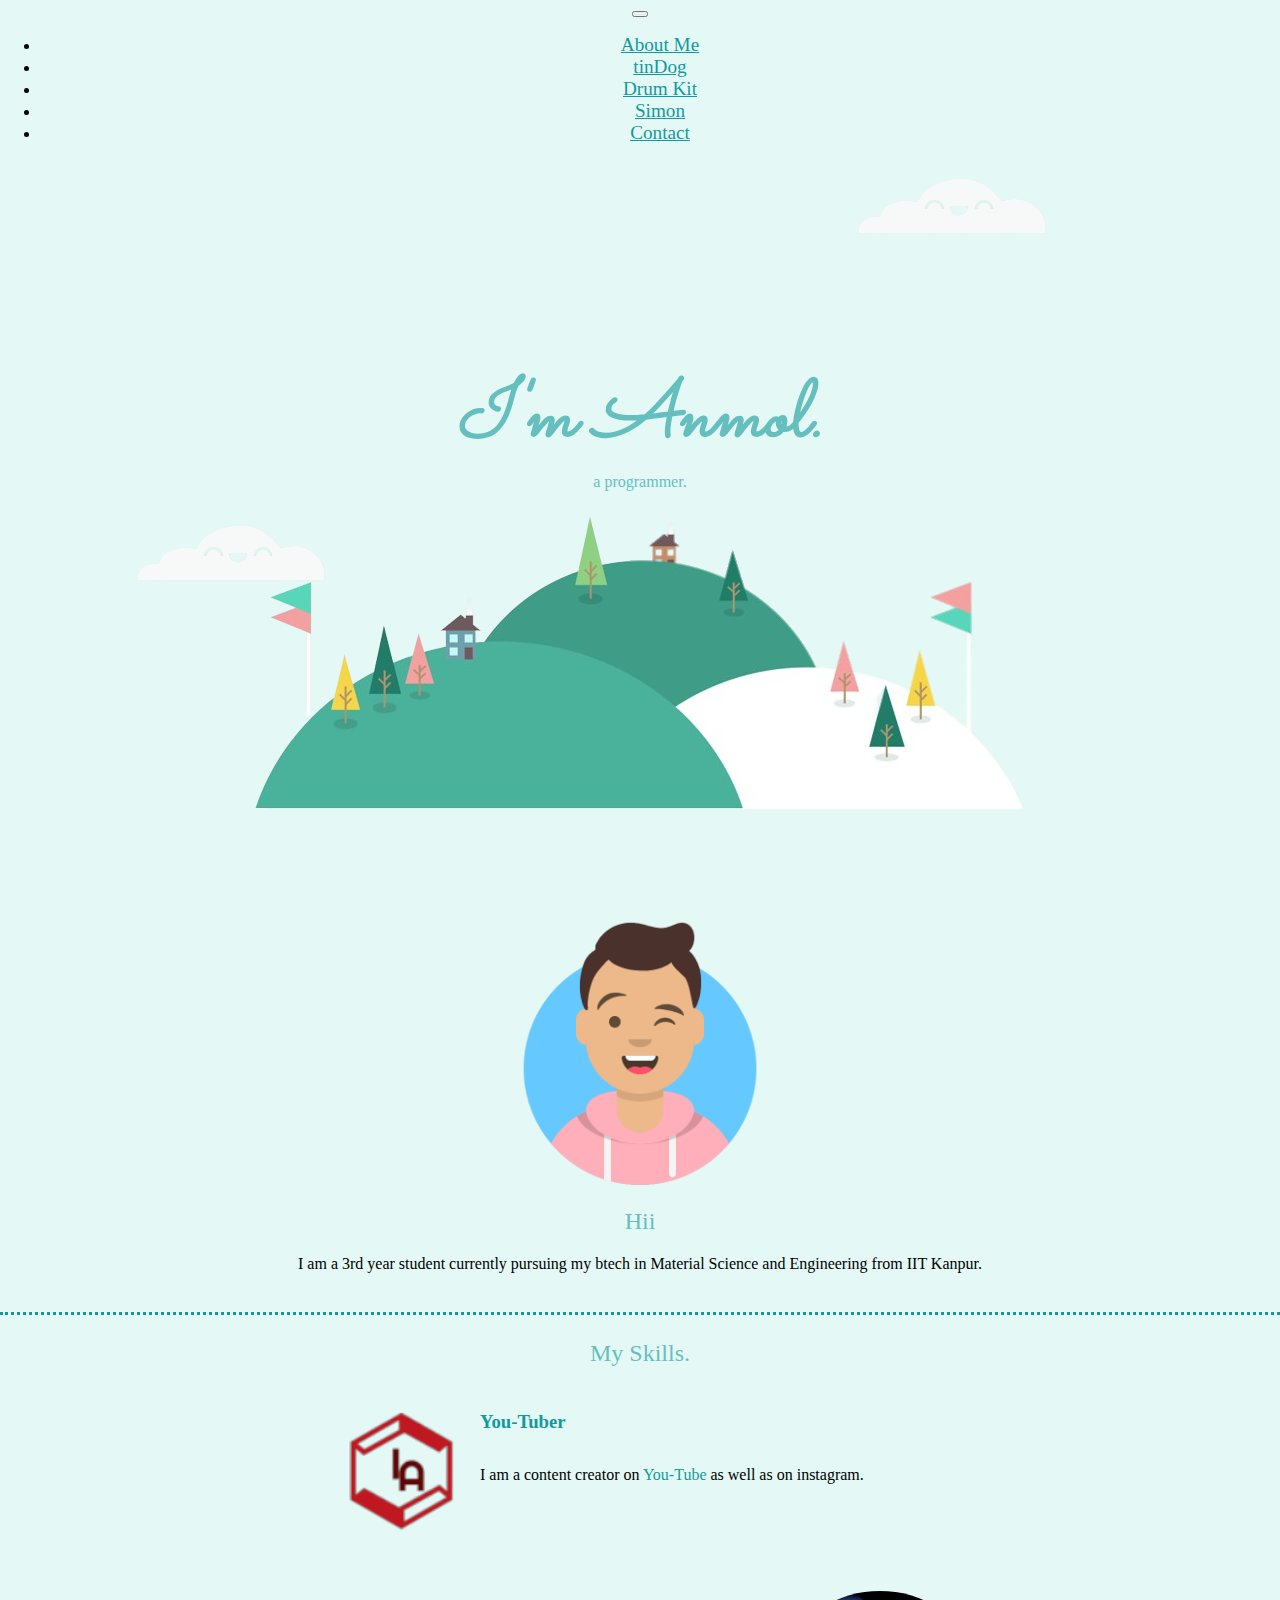
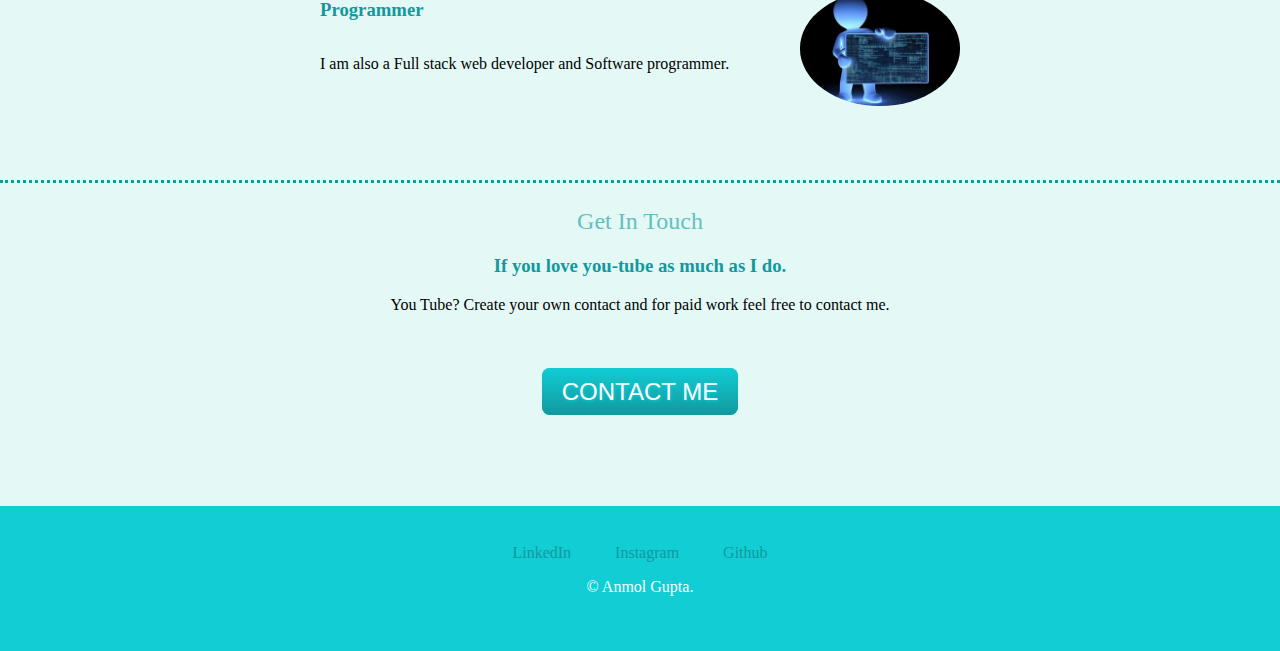
<file: index.html>
<!DOCTYPE html>
<html lang="en">
<head>
    <meta charset="UTF-8">
    <title>Anmol [IITK]</title>
    
    <link rel="ico" href="favicon.ico">
    <link rel="preconnect" href="https://fonts.googleapis.com">
    <link rel="preconnect" href="https://fonts.gstatic.com" crossorigin>
    <link href="https://fonts.googleapis.com/css2?family=Montserrat&family=Sacramento&display=swap" rel="stylesheet">

    <!-- css style sheet -->
  <link href="https://cdn.jsdelivr.net/npm/bootstrap@5.3.0-alpha1/dist/css/bootstrap.min.css" rel="stylesheet"
  integrity="sha384-GLhlTQ8iRABdZLl6O3oVMWSktQOp6b7In1Zl3/Jr59b6EGGoI1aFkw7cmDA6j6gD" crossorigin="anonymous">
<script src="https://cdn.jsdelivr.net/npm/bootstrap@5.3.0-alpha1/dist/js/bootstrap.bundle.min.js"
  integrity="sha384-w76AqPfDkMBDXo30jS1Sgez6pr3x5MlQ1ZAGC+nuZB+EYdgRZgiwxhTBTkF7CXvN"
  crossorigin="anonymous"></script>

    <link rel="stylesheet" href="css/style.css">
</head>
<body>
    

    <div class="top-container">

        <!-- Nav Bar -->
        <nav class="navbar navbar-expand-lg navbar-dark">
          
  
            <button class="navbar-toggler" type="button" data-bs-toggle="collapse" data-bs-target="#navbarSupportedContent"
              aria-controls="navbarSupportedContent" aria-expanded="false" aria-label="Toggle navigation">
              <span class="navbar-toggler-icon"></span>
            </button>
    
    
            <div class="collapse navbar-collapse" id="navbarSupportedContent">
    
    
    
              <ul class="navbar-nav ms-auto">
                <li class="nav-item">
                    <a class="nav-link" href="#me">About Me</a>
                </li>
                <li class="nav-item">
                    <a class="nav-link" href="tinDog.html">tinDog</a>
                <li class="nav-item">
                  <a class="nav-link" href="drum.html">Drum Kit</a>
                </li>
                <li class="nav-item">
                  <a class="nav-link" href="simon.html">Simon</a>
                </li>
                <li class="nav-item">
                    <a class="nav-link" href="#contactMe">Contact</a>
                </li>
              </ul>
            </div>
          </nav>



        <img class="t-cloud" src="Images/cloud.png">
        <h1>
            I'm <span class="ss">Anmol</span>.
        </h1>
        <p class="program">a programmer.</p>
        <img class="b-cloud" src="Images/cloud.png">
        <img class="mountain" src="Images/mountain.png">

    </div>

    <div class="middle-container">
        <div class="profile" id="me">
            <img class="minephoto" src="Images/me.png" alt="mine photo">
            <h2>Hii</h2>
            <p>I am a 3rd year student currently pursuing my btech in Material Science and Engineering from IIT Kanpur.
            </p>
        </div>
        <hr>
        <div class="skills">
            <h2 class="myskill">My Skills.</h2>
            <div class="skill-row">
                <img class="yt" src="Images/yt.png" alt="">
                <h3>You-Tuber</h3>
                <p>I am a content creator on <a class="ayt" href="https://www.youtube.com/@iitiansadda7027">You-Tube</a> as well as on instagram.</p>
            </div>
            <div class="skill-row2">
                <img class="programmer" src="Images/program.jpeg" alt="">
                <h3>Programmer</h3>
                <p>I am also a Full stack web developer and Software programmer.</p>
            </div>
        </div>
        <hr>
        <div class="contact-me"  id="contactMe">
            <h2>Get In Touch</h2>
            <h3>If you love you-tube as much as I do.</h3>
            <p class="about">You Tube? Create your own contact and for paid work feel free to contact me.</p>
            <a class="btn" href="mailto:agupta20@iitk.ac.in">CONTACT ME</a>
        </div>
    </div>
          
        
    <div class="bottom-container">
        <a class="footer-link" href="https://www.linkedin.com/in/anmol-gupta-280a69227/">LinkedIn</a>
        <a class="footer-link" href="https://www.instagram.com/anmol_41820/">Instagram</a>
        <a class="footer-link" href="https://github.com/Anmol41820">Github</a>
        <p class="copyright">© Anmol Gupta.</p>
    </div>
                  
          
</body>
</html>
</file>
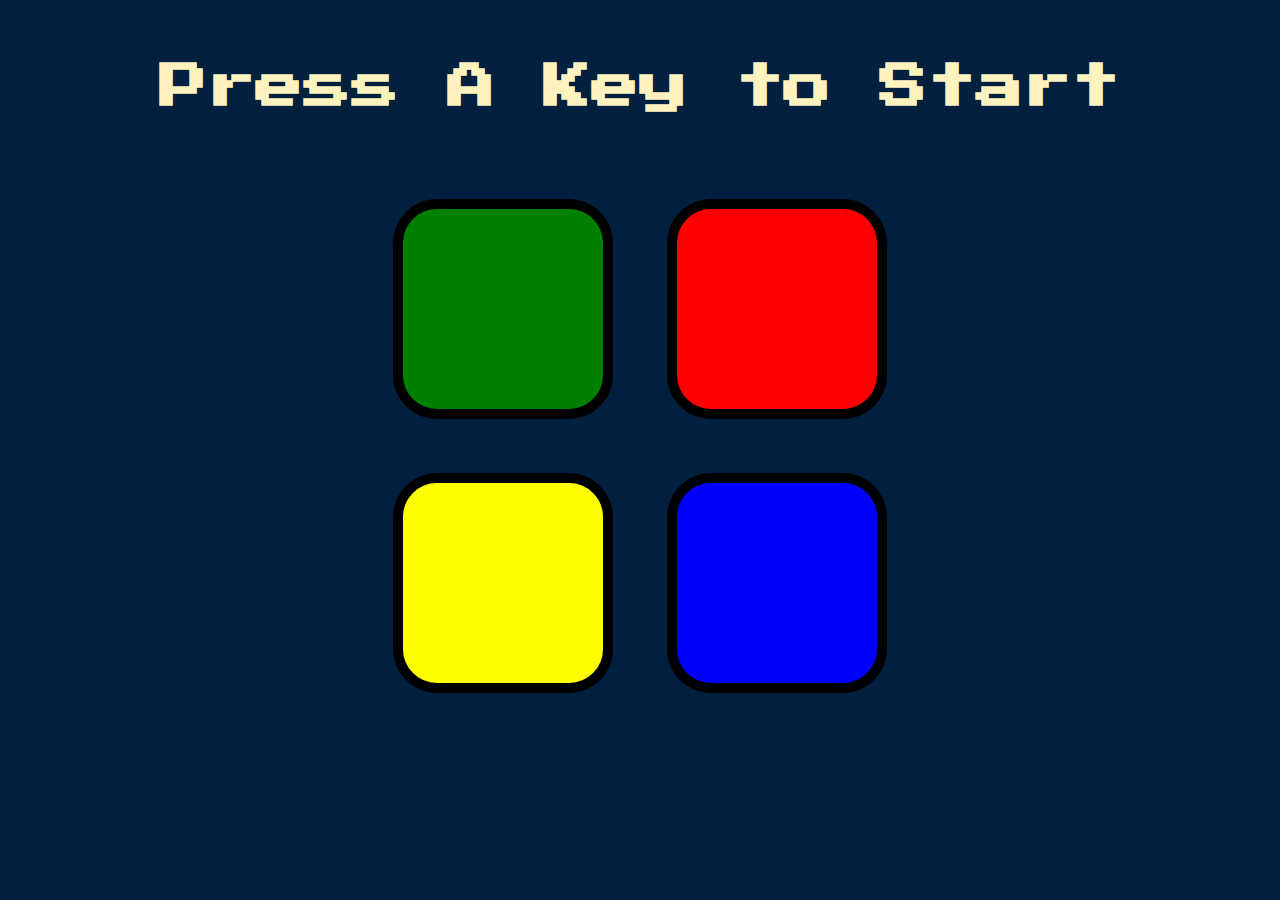
<file: simon.html>
<!DOCTYPE html>
<html lang="en" dir="ltr">

<head>
  <meta charset="utf-8">
  <title>Simon</title>
  <link rel="stylesheet" href="css/styles_simon.css">
  <link href="https://fonts.googleapis.com/css?family=Press+Start+2P" rel="stylesheet">
</head>

<body>
  <h1 id="level-title">Press A Key to Start</h1>
  <div class="container">
    <div lass="row">

      <div type="button" id="green" class="btn green">

      </div>

      <div type="button" id="red" class="btn red">

      </div>
    </div>

    <div class="row">

      <div type="button" id="yellow" class="btn yellow">

      </div>
      <div type="button" id="blue" class="btn blue">

      </div>

    </div>

  </div>



  <script src="https://ajax.googleapis.com/ajax/libs/jquery/3.6.3/jquery.min.js"></script>
  <script src="game.js"></script>
</body>

</html>
</file>
<file: css/style.css>
body{
    margin:0px;
    text-align: center;
    background-color: #e4f9f5;
}
div{
    background-color: #e4f9f5;
}
h1{
    
    margin-top:100px;
    margin-bottom: -20px;
    font-style:italic;
    font-size: 500%;
    color: #66BFBF;
    font-family: 'Sacramento',serif;
}
h2{
    color: #66BFBF;
    font-weight: normal;
}
h3{
    color: #11999E;
}
hr{
    border: dotted #11999E;
    /* color: #11999E; */
    border-bottom: none;
    width:100%;
    align-content: center;
    margin-top: 3%;
    margin-bottom: 2%;
}
.footer-link{
    color: #11999E;
    margin: 10px 20px;
    text-decoration: none;
}
.footer-link:hover{
    color: #eff;
}
.ayt{
    color: #11999E;
    text-decoration: none;
}
.ayt:hover{
    color: black;
}
.program{
    color: #66BFBF;
    
}
.myskill{
    border-top: 20%;
    margin-bottom: -5%;
}

.top-container{
    border-top: 20px;
    background-color: #e4f9f5;
    /* padding-top: 15%; */
    height: 100%;
    padding-bottom: 0;
    
}
.middle-container{
    margin: 100px 0;
    
}
.bottom-container{
    background-color:#11cdd4;
    padding: 3%;
}
/* .ss{
    background-color: rgb(102, 102, 184);
} */

.b-cloud{
    position: absolute;
    left:10%
}
.t-cloud{
    position:relative;
    right:0%;
    left: 25%;
    /* bottom: 20%; */
}
.mountain{
    position: relative;
     
}

.minephoto{
    height:20%;
    width:20%;
    /* position: fixed; */
}
.programmer{
    border-radius: 60%;
}
.skill-row{
    width: 50%;
    margin: 100px auto 100px auto;
    text-align: left;
    line-height: 2;
    /* position: relative; */
}
.skill-row2{
    width: 50%;
    margin: 100px auto 100px auto;
    text-align: left;
    line-height: 2;
}
.yt{
    width:25%;
    float: left;
}
.programmer{
    width:25%;
    float: right;
    margin-left: 2%;
}
.about{
    margin-bottom: 5%;
}
.btn {
    margin-top: 20%;
    background: #11cdd4;
    background-image: -webkit-linear-gradient(top, #11cdd4, #11999e);
    background-image: -moz-linear-gradient(top, #11cdd4, #11999e);
    background-image: -ms-linear-gradient(top, #11cdd4, #11999e);
    background-image: -o-linear-gradient(top, #11cdd4, #11999e);
    background-image: linear-gradient(to bottom, #11cdd4, #11999e);
    -webkit-border-radius: 8;
    -moz-border-radius: 8;
    border-radius: 8px;
    text-shadow: 1px 1px 3px #11cdd4;
    font-family: Arial;
    color: #ffffff;
    font-size: 24px;
    padding: 10px 20px 10px 20px;
    text-decoration: none;
  }
  
  .btn:hover {
    background: #30e3cb;
    background-image: -webkit-linear-gradient(top, #30e3cb, #2bc4ad);
    background-image: -moz-linear-gradient(top, #30e3cb, #2bc4ad);
    background-image: -ms-linear-gradient(top, #30e3cb, #2bc4ad);
    background-image: -o-linear-gradient(top, #30e3cb, #2bc4ad);
    background-image: linear-gradient(to bottom, #30e3cb, #2bc4ad);
    text-decoration: none;
  }
  .copyright{
    color: white;
  }

  .feature-box{
    padding: 5%;
}
.navbar{
    padding-bottom:0 0 4.5rem;
}
.navbar-brand{
    font-family:"Ubuntu";
    font-weight:bold ;
    font-size: 2.5rem;
}
.nav-item{
    padding: 0 18px;
}
.nav-link{
    font-size: 1.2rem;
    color: #11999e;
    font-family: "Montserrat-Light";
}
</file>
<file: css/styles_simon.css>
body {
  text-align: center;
  background-color: #011F3F;
}

#level-title {
  font-family: 'Press Start 2P', cursive;
  font-size: 3rem;
  margin:  5%;
  color: #FEF2BF;
}

.container {
  display: block;
  width: 50%;
  margin: auto;

}

.btn {
  margin: 25px;
  display: inline-block;
  height: 200px;
  width: 200px;
  border: 10px solid black;
  border-radius: 20%;
}

.game-over {
  background-color: red;
  opacity: 0.8;
}

.red {
  background-color: red;
}

.green {
  background-color: green;
}

.blue {
  background-color: blue;
}

.yellow {
  background-color: yellow;
}

.pressed {
  box-shadow: 0 0 20px white;
  background-color: grey;
}
</file>
